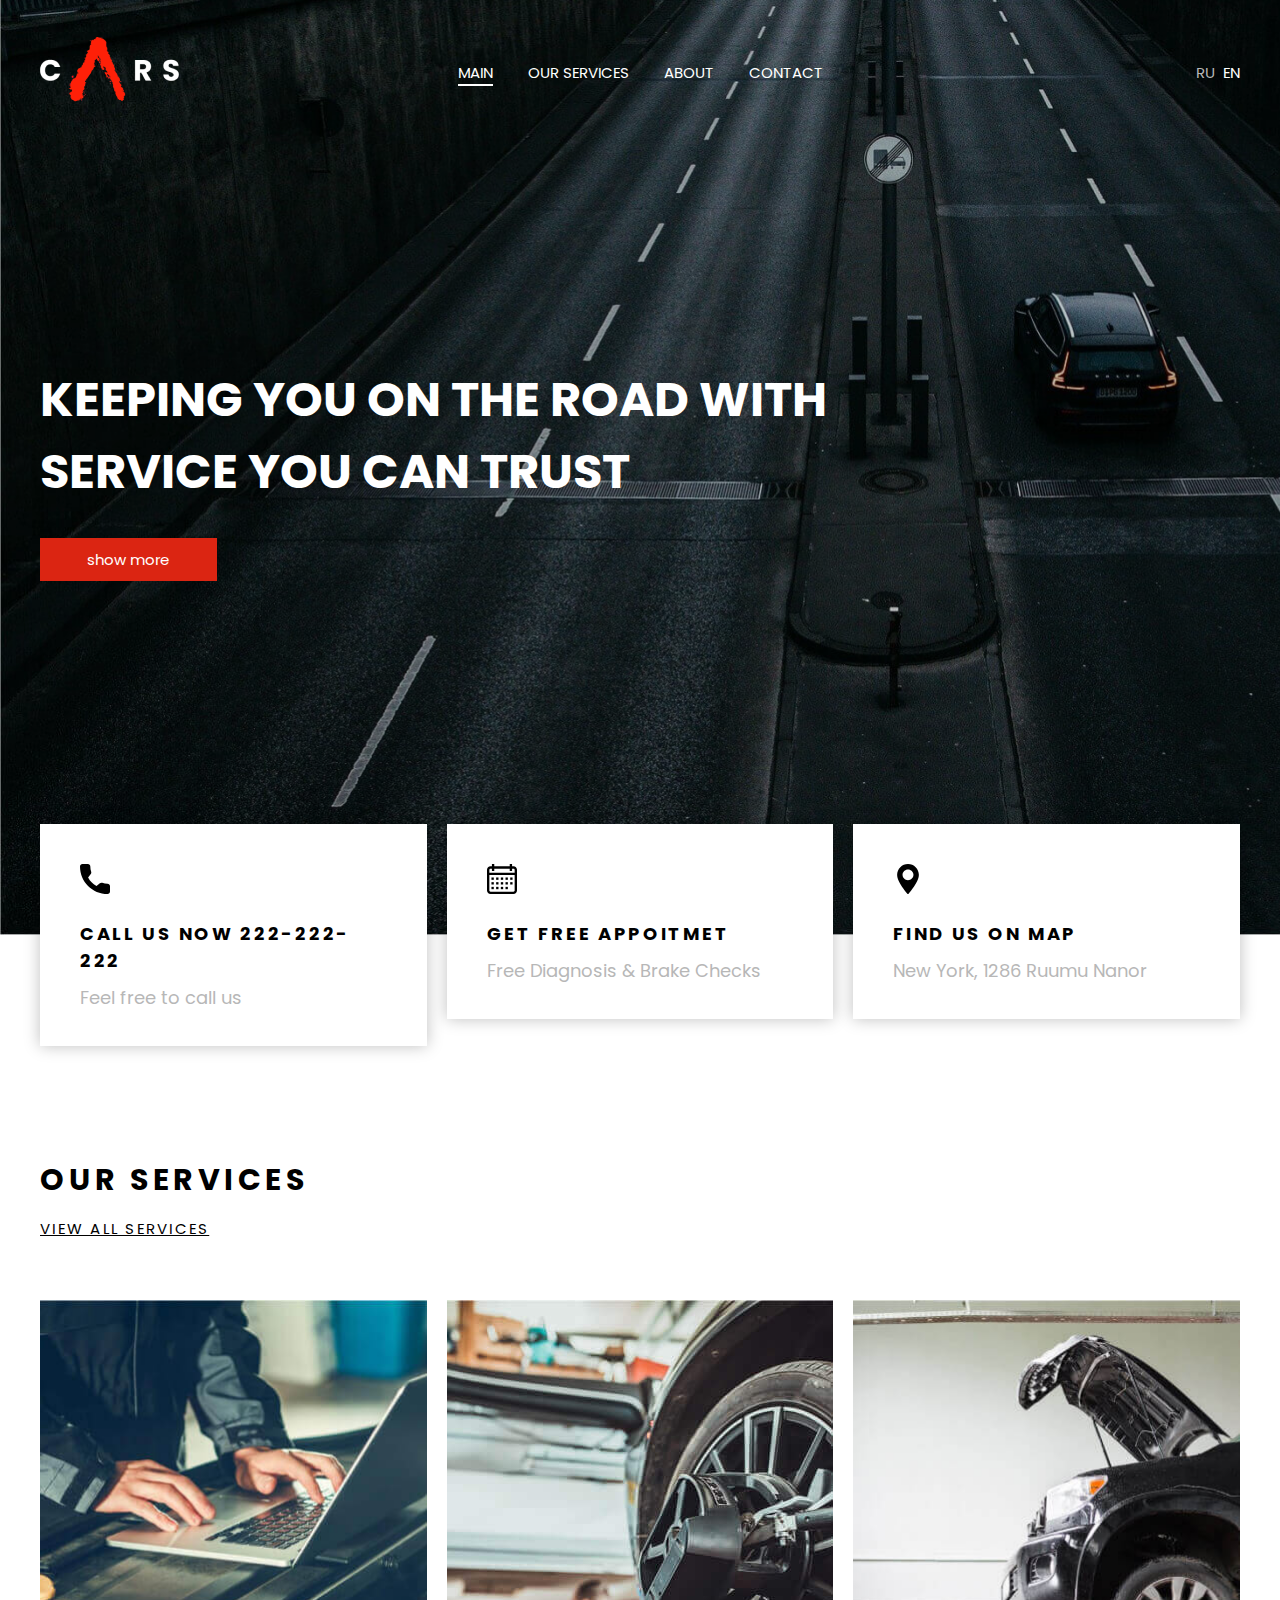
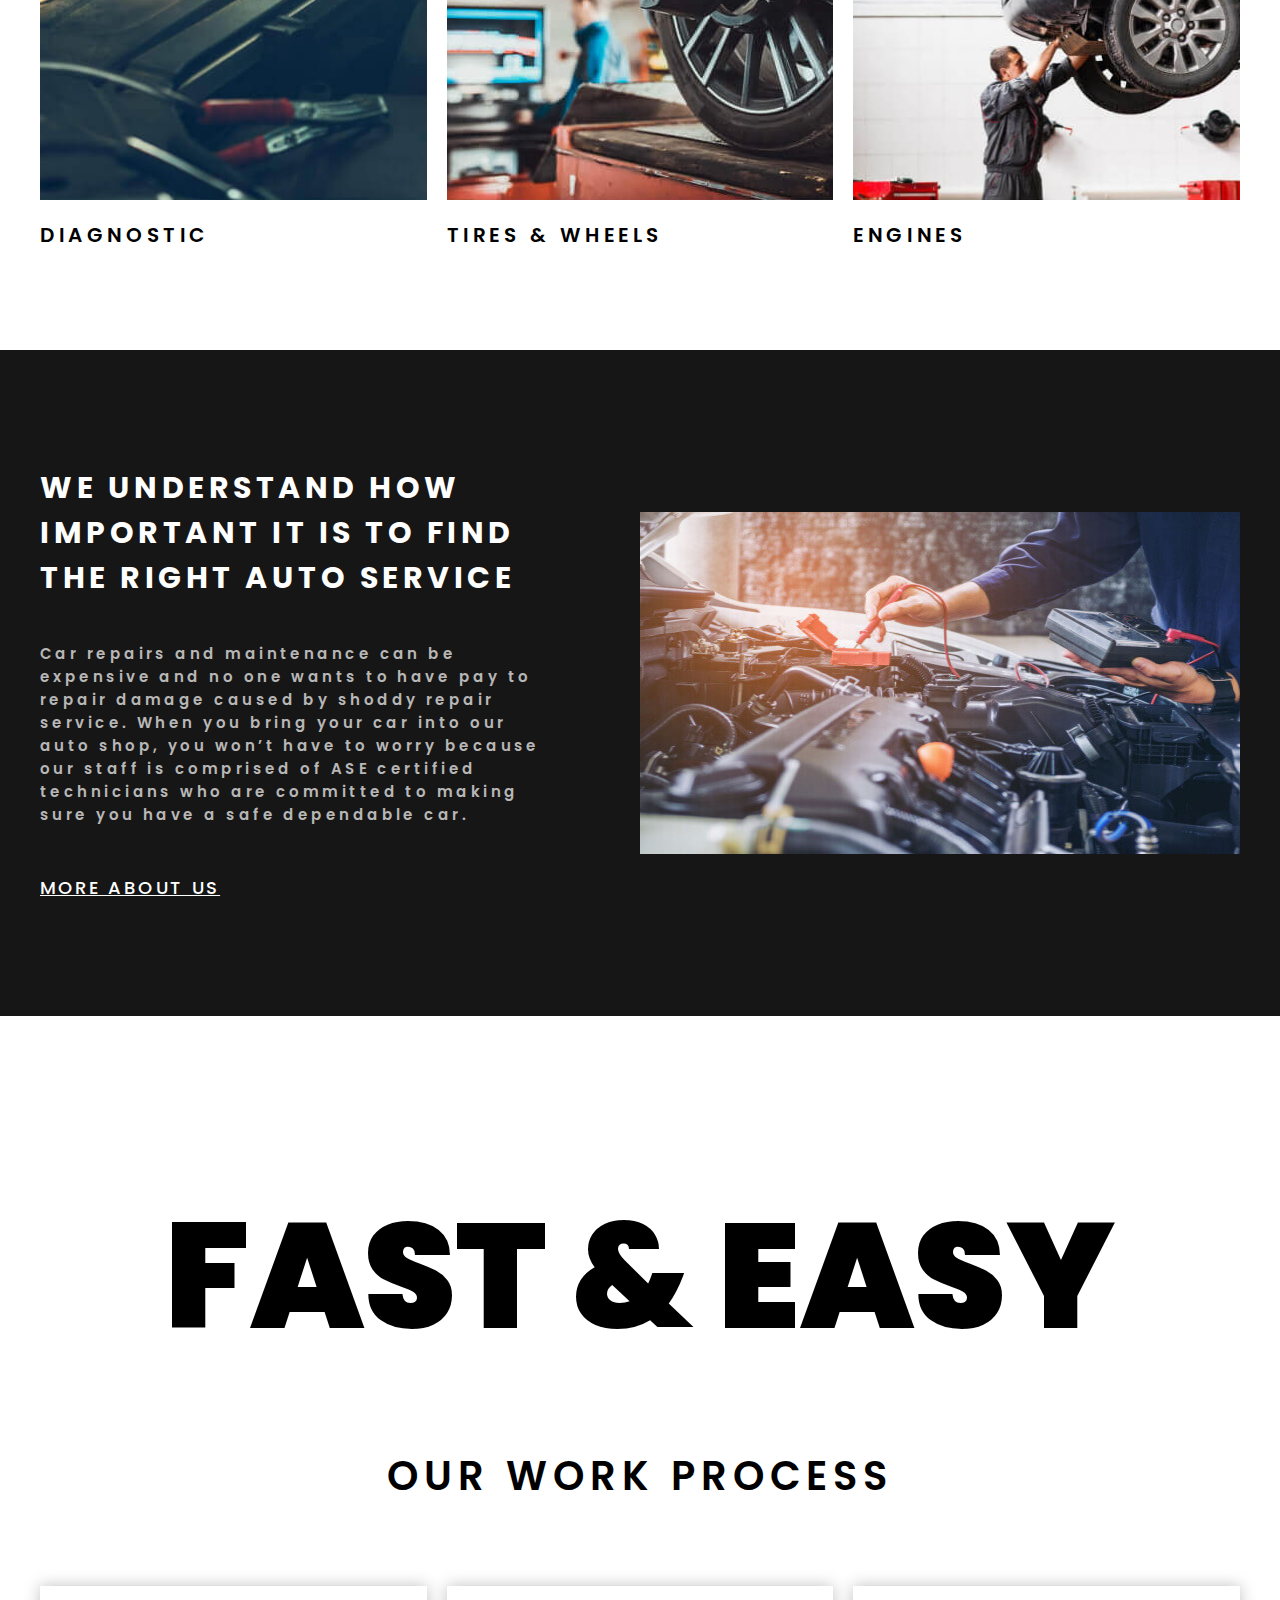
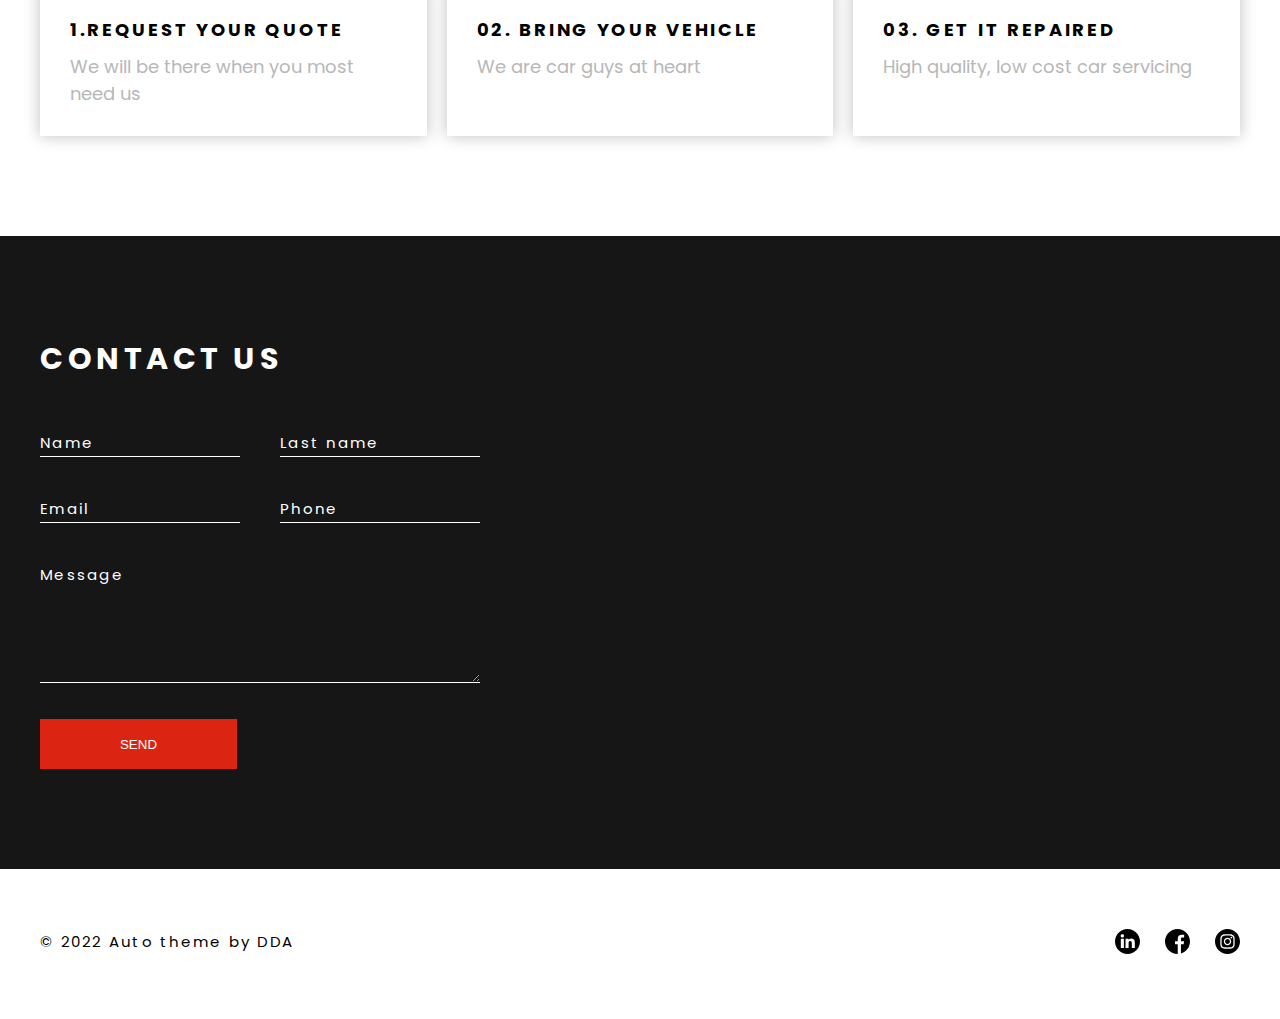
<file: index.html>
<!DOCTYPE html>
<html lang="en">
  <head>
    <meta charset="UTF-8" />
    <meta http-equiv="X-UA-Compatible" content="IE=edge" />
    <meta
      name="viewport"
      user-scalable="no"
      maximum-scale="1.0"
      minimum-scale="1.0"
      content="width=device-width, initial-scale=1.0"
    />
    <title>Car repair</title>
    <link
      rel="apple-touch-icon"
      sizes="180x180"
      href="img/apple-touch-icon.png"
    />
    <link
      rel="icon"
      type="image/png"
      sizes="32x32"
      href="img/favicon-32x32.png"
    />
    <link
      rel="icon"
      type="image/png"
      sizes="16x16"
      href="img/favicon-16x16.png"
    />
    <link rel="manifest" href="img/site.webmanifest" />
    <link rel="stylesheet" href="css/style.min.css" />
    <link rel="stylesheet" href="css/media.min.css" />
  </head>
  <body>
    <header class="header">
      <div class="container">
        <div class="header_wrapper">
          <div class="header_block">
            <a href="#!" class="header_logo">
              <img src="img/logo.png" alt="logo" />
            </a>
          </div>
          <!-- /header_block -->

          <nav class="nav">
            <a href="" class="nav_link active">Main</a>
            <a href="" class="nav_link">Our Services</a>
            <a href="" class="nav_link">About</a>
            <a href="" class="nav_link">Contact</a>
          </nav>
          <div class="header_block">
            <div class="header_lng">
              <a href="#!" class="header_lng_link">Ru</a>
              <a href="#!" class="header_lng_link active">En</a>
            </div>
          </div>
        </div>
        <!-- /header_wrapper -->
      </div>
      <!-- /container -->
    </header>
    <!-- /header -->

    <section class="intro" style="background-image: url('img/intro_bg.jpg')">
      <div class="container">
        <div class="intro_content">
          <div class="intro_block">
            <h1 class="intro_title">
              KEEPING YOU ON THE ROAD WITH SERVICE YOU CAN TRUST
            </h1>
            <a href="" class="btn">show more</a>
          </div>
        </div>
      </div>
    </section>
    <!-- /section_intro -->

    <section class="info">
      <div class="container">
        <div class="wrapper">
          <div class="block">
            <div class="info_item">
              <div class="info_img">
                <img src="img/phone.svg" alt="phone" />
              </div>
              <h4 class="info_title">CALL US NOW 222-222-222</h4>
              <p class="info_text">Feel free to call us</p>
            </div>
          </div>
          <!-- /block -->
          <div class="block">
            <div class="info_item">
              <div class="info_img">
                <img src="img/calendar.svg" alt="calendar" />
              </div>
              <h4 class="info_title">GET FREE APPOITMET</h4>
              <p class="info_text">Free Diagnosis & Brake Checks</p>
            </div>
          </div>
          <!-- /block -->
          <div class="block">
            <div class="info_item">
              <div class="info_img">
                <img src="img/map.svg" alt="map" />
              </div>
              <h4 class="info_title">FIND US ON MAP</h4>
              <p class="info_text">New York, 1286 Ruumu Nanor</p>
            </div>
          </div>
          <!-- /block -->
        </div>
        <!-- /wrapper -->
      </div>
      <!-- /container -->
    </section>
    <!-- /section_info -->
    <section class="section">
      <div class="container">
        <h2 class="block_title">OUR SERVICES</h2>
        <a href="#!" class="block_link">VIEW ALL SERVICES</a>
        <div class="wrapper">
          <div class="block">
            <a href="#!" class="services_item">
              <div
                class="services_content"
                style="background-image: url('img/diagnostic.jpg')"
              >
                <div class="services_content_item">
                  <div class="services_img">
                    <img src="img/add.svg" alt="add" />
                  </div>
                  <p class="services_text">
                    ANNUAL CHECKUPS FROM YOUR PHYSICIAN KEEP YOU IN GOOD HEALTH
                  </p>
                </div>
              </div>
              <h3 class="services_title">DIAGNOSTIC</h3>
            </a>
          </div>
          <div class="block">
            <a href="#!" class="services_item">
              <div
                class="services_content"
                style="background-image: url('img/tires.jpg')"
              >
                <div class="services_content_item">
                  <div class="services_img">
                    <img src="img/add.svg" alt="add" />
                  </div>
                  <p class="services_text">
                    ANNUAL CHECKUPS FROM YOUR PHYSICIAN KEEP YOU IN GOOD HEALTH
                  </p>
                </div>
              </div>
              <h3 class="services_title">TIRES & WHEELS</h3>
            </a>
          </div>
          <div class="block">
            <a href="#!" class="services_item">
              <div
                class="services_content"
                style="background-image: url('img/engine.jpg')"
              >
                <div class="services_content_item">
                  <div class="services_img">
                    <img src="img/add.svg" alt="add" />
                  </div>
                  <p class="services_text">
                    ANNUAL CHECKUPS FROM YOUR PHYSICIAN KEEP YOU IN GOOD HEALTH
                  </p>
                </div>
              </div>
              <h3 class="services_title">ENGINES</h3>
            </a>
          </div>
        </div>
      </div>
    </section>
    <!-- /section -->
    <section class="section about">
      <div class="container">
        <div class="about_wrapper">
          <div class="about_block">
            <h2 class="block_title text_white">
              WE UNDERSTAND HOW IMPORTANT IT IS TO FIND THE RIGHT AUTO SERVICE
            </h2>
            <p class="about_text">
              Car repairs and maintenance can be expensive and no one wants to
              have pay to repair damage caused by shoddy repair service. When
              you bring your car into our auto shop, you won’t have to worry
              because our staff is comprised of ASE certified technicians who
              are committed to making sure you have a safe dependable car.
            </p>
            <a href="#!" class="about_link">MORE ABOUT US</a>
          </div>
          <!-- /about_block  -->
          <img src="img/about.jpg" alt="#!" class="about_img" />
        </div>
        <!-- /about_wrapper  -->
      </div>
      <!-- /container  -->
    </section>
    <!-- /Section about  -->
    <section class="section process">
      <div class="container">
        <h2 class="process_title">FAST & EASY</h2>
        <h3 class="process_subtitle">our work process</h3>

        <div class="wrapper">
          <div class="block">
            <div class="process_item">
              <h4 class="info_title">1.Request your quote</h4>
              <p class="info_text">We will be there when you most need us</p>
            </div>
          </div>
          <div class="block">
            <div class="process_item">
              <h4 class="info_title">02. BRING YOUR VEHICLE</h4>
              <p class="info_text">We are car guys at heart</p>
            </div>
          </div>
          <div class="block">
            <div class="process_item">
              <h4 class="info_title">03. GET IT REPAIRED</h4>
              <p class="info_text">High quality, low cost car servicing</p>
            </div>
          </div>
        </div>
      </div>
      <!-- /container  -->
    </section>
    <!-- /Section process  -->
    <section class="contacts">
      <div class="container">
        <h2 class="block_title text_white">Contact us</h2>
        <form action="" class="contacts_form">
          <div class="form_row">
            <div class="form_group">
              <input type="text" class="input" placeholder=" " />
              <label for="" class="label">Name</label>
            </div>
            <div class="form_group">
              <input type="text" class="input" placeholder=" " />
              <label for="" class="label">Last name</label>
            </div>
          </div>
          <!-- /form_row  -->
          <div class="form_row">
            <div class="form_group">
              <input type="email" class="input" placeholder=" " />
              <label for="" class="label">Email</label>
            </div>
            <div class="form_group">
              <input type="tel" class="input" placeholder=" " />
              <label for="" class="label">Phone</label>
            </div>
          </div>
          <!-- /form_row  -->
          <div class="form_row">
            <div class="form_group">
              <textarea name="" placeholder=" " class="textarea"></textarea>
              <label for="" class="label"> Message </label>
            </div>
          </div>
          <!-- /form_row  -->
          <button class="btn text_upper" type="submit">Send</button>
        </form>
        <!-- /Contacts form  -->
      </div>
      <!-- /container  -->
    </section>
    <!-- /Section contacts  -->
    <footer class="footer">
      <div class="container">
        <div class="footer_wrapper">
          <p class="copyright">© 2022 Auto theme by DDA</p>
          <div class="footer_soc">
            <a
              href="https://www.drive.ru/"
              target="_blank"
              class="footer_soc_link"
            >
              <img src="img/linkedin.svg" alt="linkdn" class="soc_1" />
            </a>
            <a
              href="https://www.drive.ru/"
              target="_blank"
              class="footer_soc_link"
            >
              <img src="img/facebook.svg" alt="fcb" class="soc_2" />
            </a>
            <a
              href="https://www.drive.ru/"
              target="_blank"
              class="footer_soc_link"
            >
              <img src="img/instagram.svg" alt="instgrm" class="soc_3" />
            </a>
          </div>
        </div>
      </div>
    </footer>
  </body>
</html>
</file>
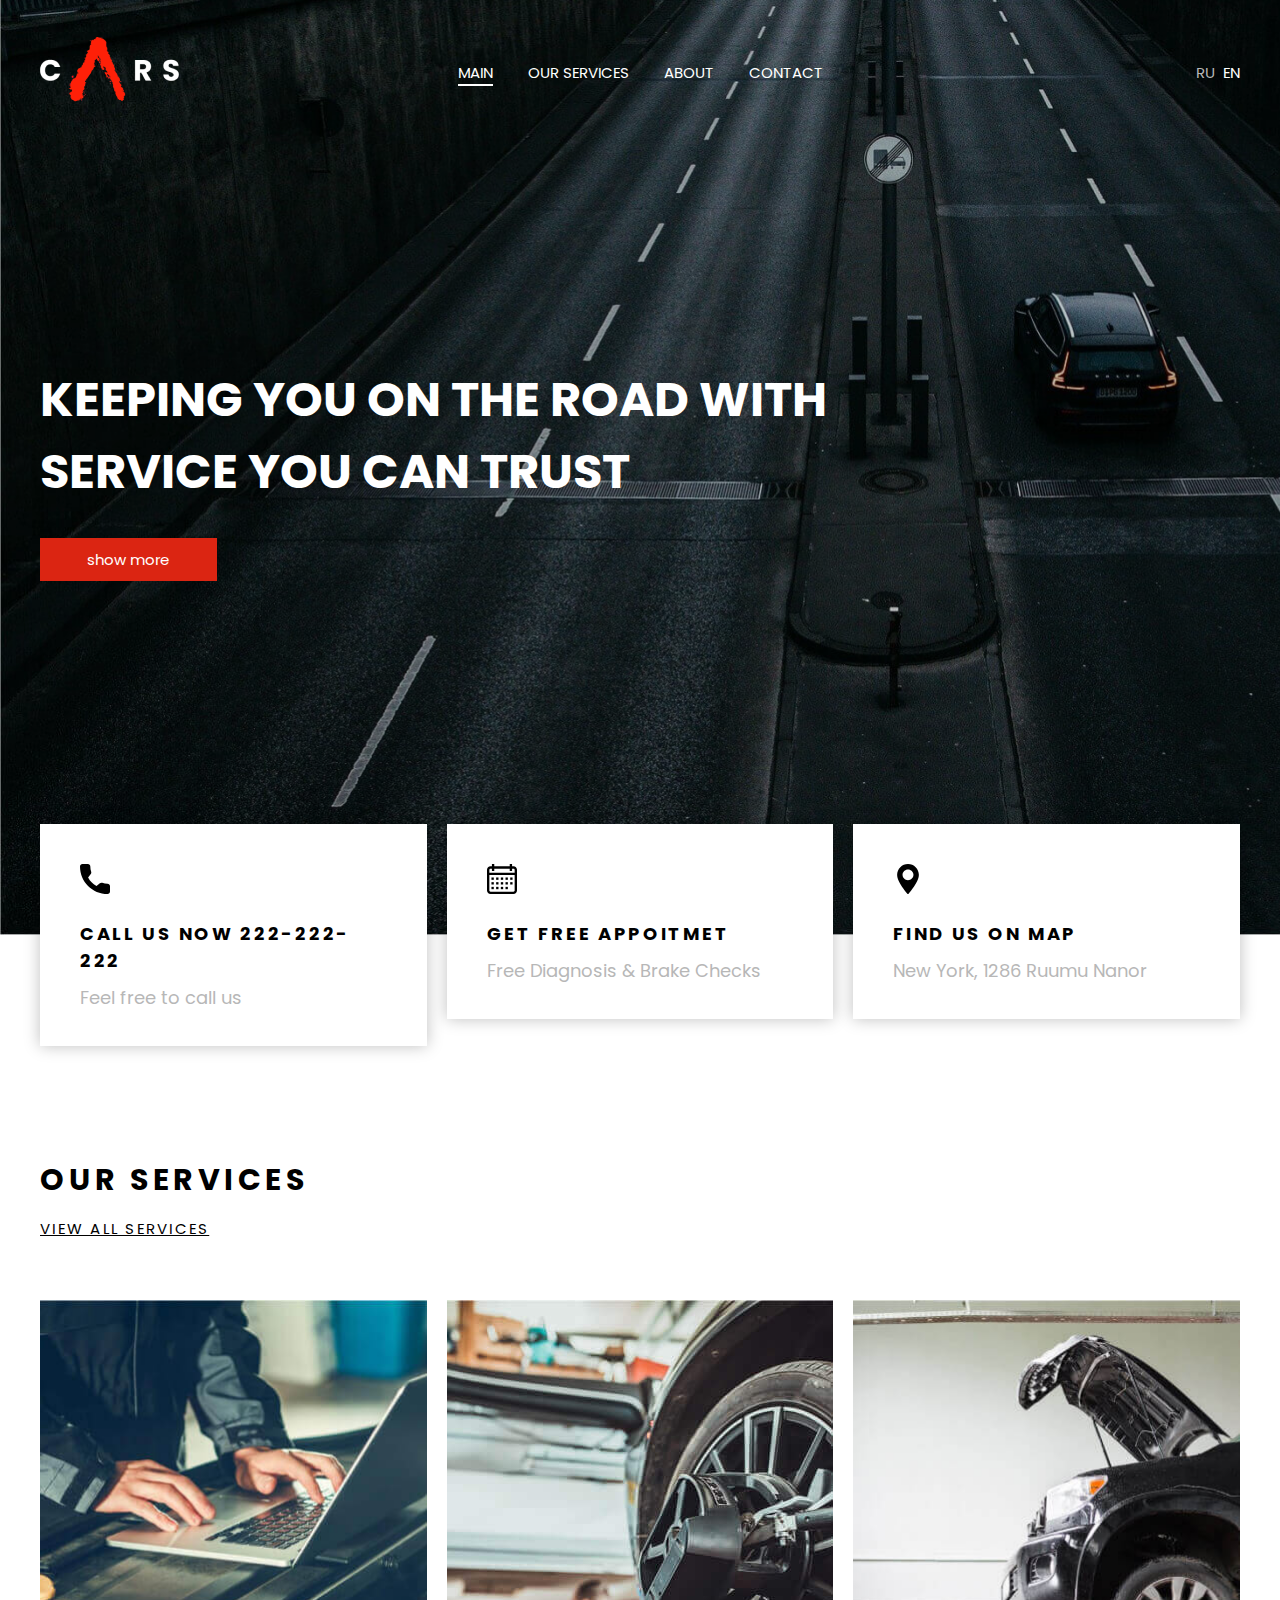
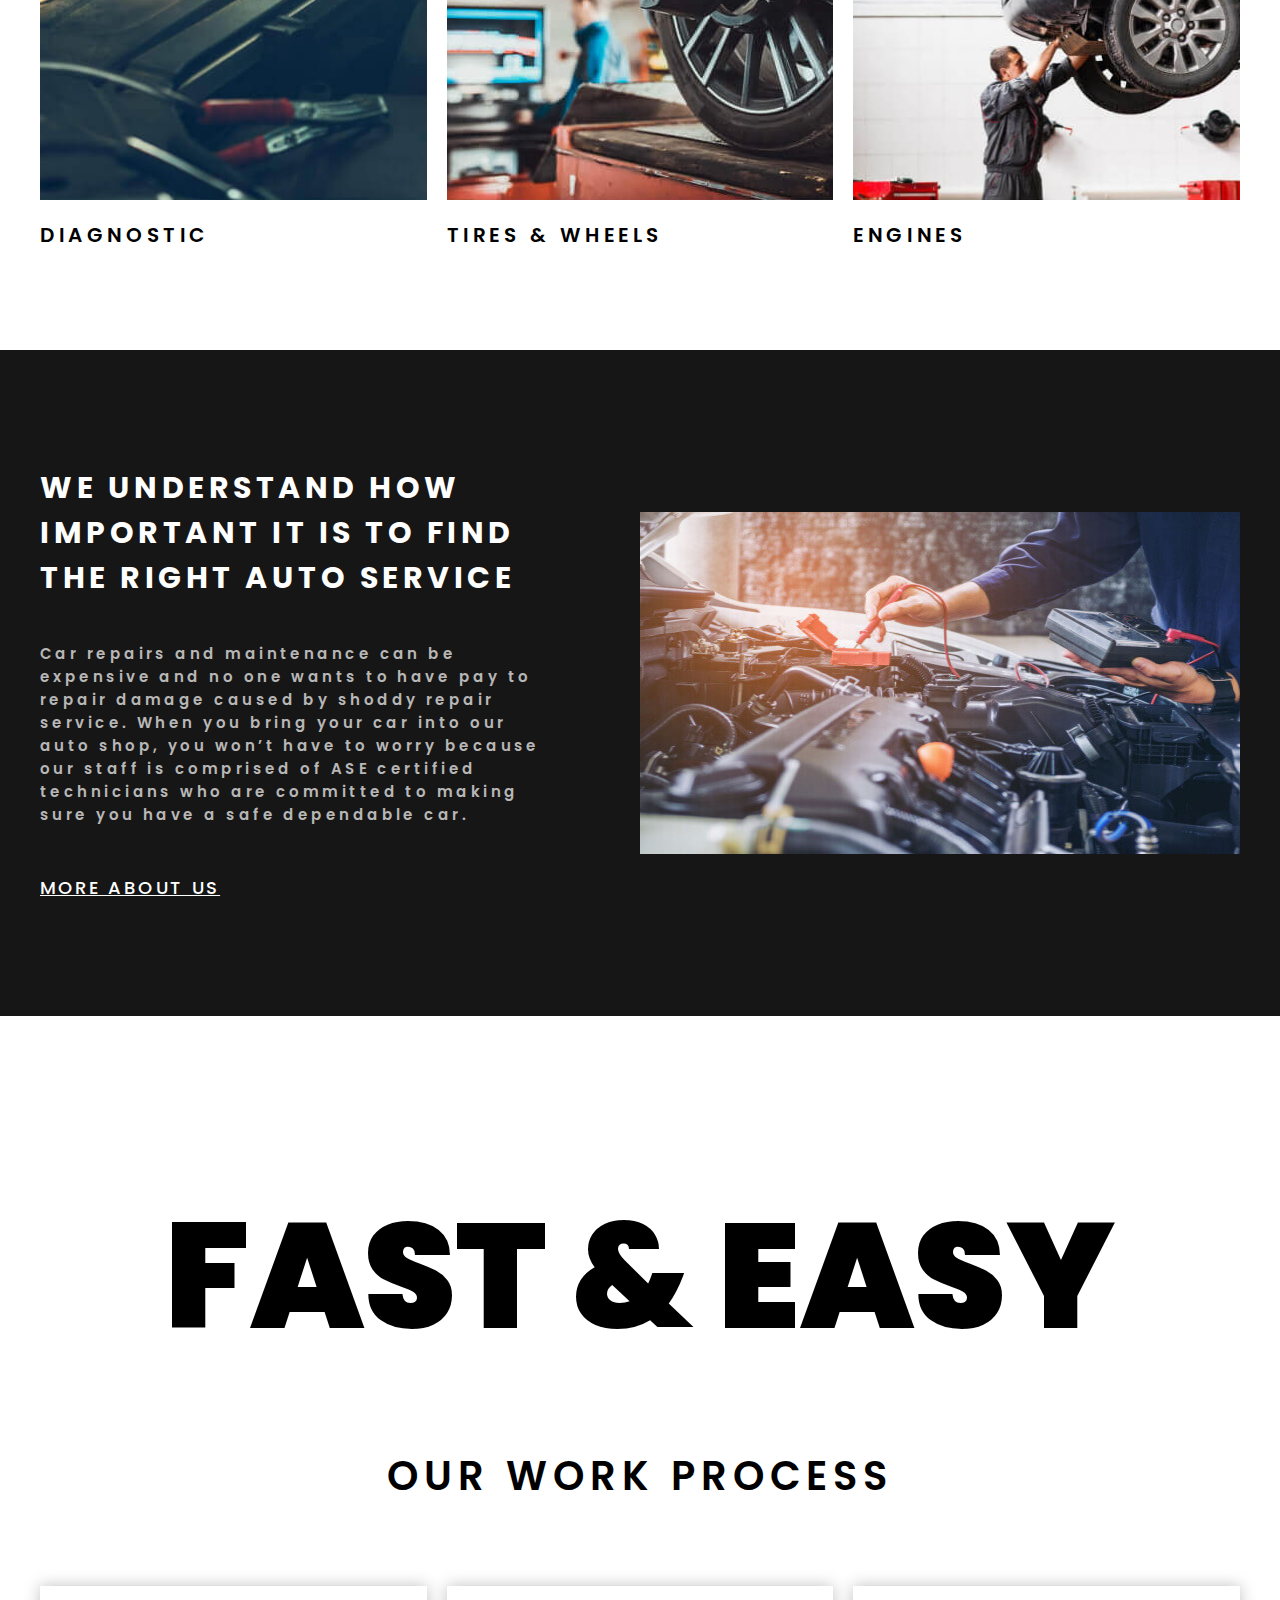
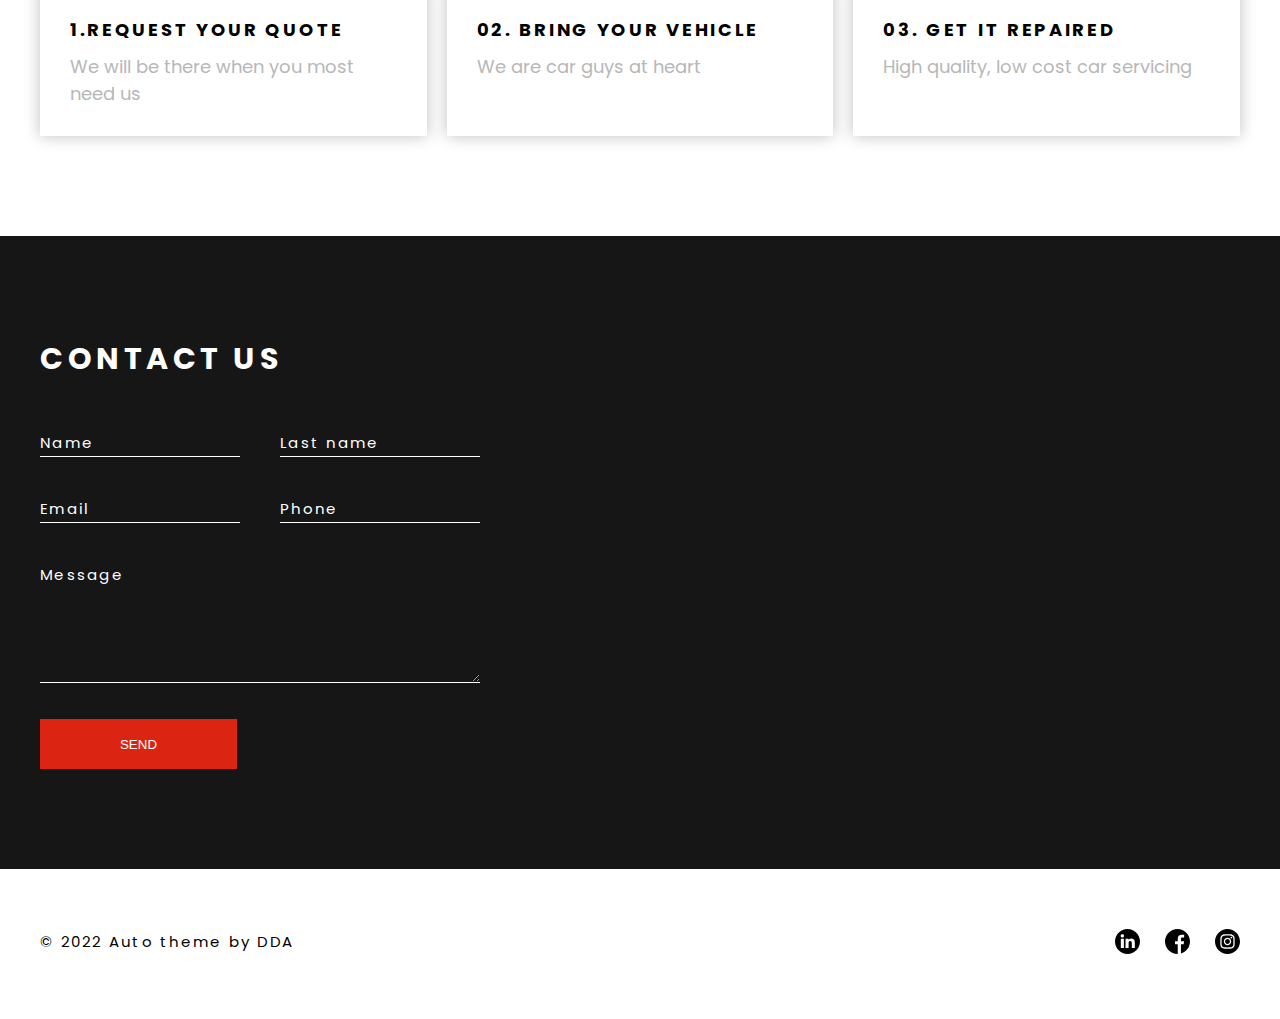
<file: index.min.html>
<!DOCTYPE html><html lang="en"> <head> <meta charset="UTF-8"/> <meta http-equiv="X-UA-Compatible" content="IE=edge"/> <meta name="viewport" user-scalable="no" maximum-scale="1.0" minimum-scale="1.0" content="width=device-width, initial-scale=1.0"/> <title>Car repair</title> <link rel="apple-touch-icon" sizes="180x180" href="img/apple-touch-icon.png"/> <link rel="icon" type="image/png" sizes="32x32" href="img/favicon-32x32.png"/> <link rel="icon" type="image/png" sizes="16x16" href="img/favicon-16x16.png"/> <link rel="manifest" href="img/site.webmanifest"/> <link rel="stylesheet" href="css/style.min.css"/> <link rel="stylesheet" href="css/media.min.css"/> </head> <body> <header class="header"> <div class="container"> <div class="header_wrapper"> <div class="header_block"> <a href="#!" class="header_logo"> <img src="img/logo.png" alt="logo"/> </a> </div><nav class="nav"> <a href="" class="nav_link active">Main</a> <a href="" class="nav_link">Our Services</a> <a href="" class="nav_link">About</a> <a href="" class="nav_link">Contact</a> </nav> <div class="header_block"> <div class="header_lng"> <a href="#!" class="header_lng_link">Ru</a> <a href="#!" class="header_lng_link active">En</a> </div></div></div></div></header> <section class="intro" style="background-image: url('img/intro_bg.jpg')"> <div class="container"> <div class="intro_content"> <div class="intro_block"> <h1 class="intro_title"> KEEPING YOU ON THE ROAD WITH SERVICE YOU CAN TRUST </h1> <a href="" class="btn">show more</a> </div></div></div></section> <section class="info"> <div class="container"> <div class="wrapper"> <div class="block"> <div class="info_item"> <div class="info_img"> <img src="img/phone.svg" alt="phone"/> </div><h4 class="info_title">CALL US NOW 222-222-222</h4> <p class="info_text">Feel free to call us</p></div></div><div class="block"> <div class="info_item"> <div class="info_img"> <img src="img/calendar.svg" alt="calendar"/> </div><h4 class="info_title">GET FREE APPOITMET</h4> <p class="info_text">Free Diagnosis & Brake Checks</p></div></div><div class="block"> <div class="info_item"> <div class="info_img"> <img src="img/map.svg" alt="map"/> </div><h4 class="info_title">FIND US ON MAP</h4> <p class="info_text">New York, 1286 Ruumu Nanor</p></div></div></div></div></section> <section class="section"> <div class="container"> <h2 class="block_title">OUR SERVICES</h2> <a href="#!" class="block_link">VIEW ALL SERVICES</a> <div class="wrapper"> <div class="block"> <a href="#!" class="services_item"> <div class="services_content" style="background-image: url('img/diagnostic.jpg')" > <div class="services_content_item"> <div class="services_img"> <img src="img/add.svg" alt="add"/> </div><p class="services_text"> ANNUAL CHECKUPS FROM YOUR PHYSICIAN KEEP YOU IN GOOD HEALTH </p></div></div><h3 class="services_title">DIAGNOSTIC</h3> </a> </div><div class="block"> <a href="#!" class="services_item"> <div class="services_content" style="background-image: url('img/tires.jpg')" > <div class="services_content_item"> <div class="services_img"> <img src="img/add.svg" alt="add"/> </div><p class="services_text"> ANNUAL CHECKUPS FROM YOUR PHYSICIAN KEEP YOU IN GOOD HEALTH </p></div></div><h3 class="services_title">TIRES & WHEELS</h3> </a> </div><div class="block"> <a href="#!" class="services_item"> <div class="services_content" style="background-image: url('img/engine.jpg')" > <div class="services_content_item"> <div class="services_img"> <img src="img/add.svg" alt="add"/> </div><p class="services_text"> ANNUAL CHECKUPS FROM YOUR PHYSICIAN KEEP YOU IN GOOD HEALTH </p></div></div><h3 class="services_title">ENGINES</h3> </a> </div></div></div></section> <section class="section about"> <div class="container"> <div class="about_wrapper"> <div class="about_block"> <h2 class="block_title text_white"> WE UNDERSTAND HOW IMPORTANT IT IS TO FIND THE RIGHT AUTO SERVICE </h2> <p class="about_text"> Car repairs and maintenance can be expensive and no one wants to have pay to repair damage caused by shoddy repair service. When you bring your car into our auto shop, you won’t have to worry because our staff is comprised of ASE certified technicians who are committed to making sure you have a safe dependable car. </p><a href="#!" class="about_link">MORE ABOUT US</a> </div><img src="img/about.jpg" alt="#!" class="about_img"/> </div></div></section> <section class="section process"> <div class="container"> <h2 class="process_title">FAST & EASY</h2> <h3 class="process_subtitle">our work process</h3> <div class="wrapper"> <div class="block"> <div class="process_item"> <h4 class="info_title">1.Request your quote</h4> <p class="info_text">We will be there when you most need us</p></div></div><div class="block"> <div class="process_item"> <h4 class="info_title">02. BRING YOUR VEHICLE</h4> <p class="info_text">We are car guys at heart</p></div></div><div class="block"> <div class="process_item"> <h4 class="info_title">03. GET IT REPAIRED</h4> <p class="info_text">High quality, low cost car servicing</p></div></div></div></div></section> <section class="contacts"> <div class="container"> <h2 class="block_title text_white">Contact us</h2> <form action="" class="contacts_form"> <div class="form_row"> <div class="form_group"> <input type="text" class="input" placeholder=" "/> <label for="" class="label">Name</label> </div><div class="form_group"> <input type="text" class="input" placeholder=" "/> <label for="" class="label">Last name</label> </div></div><div class="form_row"> <div class="form_group"> <input type="email" class="input" placeholder=" "/> <label for="" class="label">Email</label> </div><div class="form_group"> <input type="tel" class="input" placeholder=" "/> <label for="" class="label">Phone</label> </div></div><div class="form_row"> <div class="form_group"> <textarea name="" placeholder=" " class="textarea"></textarea> <label for="" class="label"> Message </label> </div></div><button class="btn text_upper" type="submit">Send</button> </form> </div></section> <footer class="footer"> <div class="container"> <div class="footer_wrapper"> <p class="copyright">© 2022 Auto theme by DDA</p><div class="footer_soc"> <a href="https://www.drive.ru/" target="_blank" class="footer_soc_link" > <img src="img/linkedin.svg" alt="linkdn" class="soc_1"/> </a> <a href="https://www.drive.ru/" target="_blank" class="footer_soc_link" > <img src="img/facebook.svg" alt="fcb" class="soc_2"/> </a> <a href="https://www.drive.ru/" target="_blank" class="footer_soc_link" > <img src="img/instagram.svg" alt="instgrm" class="soc_3"/> </a> </div></div></div></footer> </body></html>
</file>
<file: css/style.min.css>
@import "https://fonts.googleapis.com/css2?family=Cookie&family=Poppins:wght@400;600;700;900&display=swap";*,::before,::after{box-sizing:border-box}body{font-family:"Cookie",cursive;font-family:Poppins,sans-serif;margin:0;font-size:15px}h1,h2,h3,h4,h5,h6{margin:0}p{margin:0 0 5px}.container{max-width:1230px;width:100%;padding:0 15px;margin:0 auto}.btn{color:#fff;width:197px;height:50px;text-decoration:none;background:#db2512;padding:11px 47px;transition:.2s ease;cursor:pointer;outline:0;border:0}.btn:hover{background-color:#8d180b}.header{margin-top:22px;width:100%;position:absolute;left:0;top:0;z-index:3}.header_wrapper{height:100px;display:flex;align-items:center;justify-content:space-between}.header_block{width:20%}.header_logo{display:inline-block}.header_logo img{height:65px}.nav{display:flex}.nav_link{text-decoration:none;text-transform:uppercase;color:#fff;margin-right:35px;position:relative}.nav_link::after{width:100%;height:2px;background-color:#fff;top:100%;left:0;content:"";position:absolute;opacity:0;transition:.9s}.nav_link:last-child{margin-right:0}.header_lng_link:hover{color:#fff}.nav_link:hover::after{opacity:1}.nav_link.active::after{opacity:1}.header_lng{display:flex;text-transform:uppercase;justify-content:end}.header_lng_link{text-decoration:none;color:#b7b7b7;margin-right:8px;transition:.3s ease}.header_lng_link.active{color:#fff;margin-right:0}.intro{background-repeat:no-repeat;background-size:cover;position:relative}.intro::after{width:100%;height:100%;position:absolute;top:0;left:0;background-color:#000;opacity:.2;content:""}.intro_content{height:935px;display:flex;align-items:center;position:relative;z-index:2}.intro_title{line-height:1.5;max-width:790px;color:#fff;font-weight:700;font-size:48px;margin-bottom:40px;text-transform:uppercase}.section{margin-bottom:100px}.section.process{padding-top:50px}.info{transform:translateY(-50%)}.info_item{background-color:#fff;box-shadow:0 0 15px rgba(0,0,0,0.25);padding:40px 40px 30px}.info_img{margin-bottom:20px}.info_img img{height:30px}.info_title{margin-bottom:10px;font-size:18px;letter-spacing:.15em;text-transform:uppercase}.info_text{font-size:18px;color:#b7b7b7}.block_title{font-weight:700;font-size:30px;margin-bottom:15px;line-height:150%;letter-spacing:.15em;color:#000;text-transform:uppercase}.block_title.text_white{color:#fff;margin-bottom:42px;text-transform:uppercase}.block_link{display:inline-block;margin-bottom:60px;letter-spacing:.15em;color:#000;text-transform:uppercase}.block_link:hover{text-decoration:none}.wrapper{display:flex;margin:0 -10px}.block{width:33.33%;padding:0 10px}.text_upper{text-transform:uppercase}.services_item{text-decoration:none}.services_item:hover .services_content_item{opacity:1}.services_item:hover .services_content::after{opacity:.7}.services_content{height:500px;background-repeat:no-repeat;background-size:cover;margin-bottom:20px;position:relative}.services_content::after{width:100%;height:100%;background-color:#000;opacity:0;position:absolute;top:0;left:0;content:"";transition:.7s ease}.services_content_item{position:absolute;top:0;left:0;width:100%;height:100%;opacity:0;z-index:2;transition:.7s ease}.services_img{width:100px;height:100px;border-radius:50%;display:flex;align-items:center;justify-content:center;position:absolute;background-color:#db2512;top:50%;left:50%;transform:translate(-50%,-50%)}.services_img:hover{background-color:#8e1414;transition:.5s ease}.services_text{max-width:270px;font-weight:600;font-size:18px;color:#fff;letter-spacing:.23em;position:absolute;left:30px;bottom:20px}.services_text:hover{color:#de4f02;transition:.5s ease;text-transform:uppercase}.services_title{font-weight:600;font-size:20px;letter-spacing:.23em;color:#000;text-transform:uppercase}.about{padding:115px 0;background:#171616}.about_wrapper{display:flex;justify-content:space-between;align-items:center}.about_block{max-width:505px}.about_text{font-weight:600;letter-spacing:.23em;color:#b7b7b7;margin-bottom:48px}.about_link{font-weight:500;font-size:18px;color:#fff;letter-spacing:.15em;text-transform:uppercase;margin-bottom:116px}.about_link:hover{text-decoration:none}.about_img{width:600px;height:342px}.process_title{font-size:148px;font-weight:900;text-align:center;text-transform:uppercase;margin-bottom:58px}.process_subtitle{font-weight:600;font-size:40px;text-align:center;letter-spacing:.15em;text-transform:uppercase;margin-bottom:80px}.process_item{padding:30px 30px 15px;height:100%;min-height:150px;background:#fff;box-shadow:0 0 15px rgba(0,0,0,0.25)}.contacts{padding:100px 0;background-color:#171616}.contacts .block_title{margin-bottom:40px}.contacts_form{max-width:440px}.form_row{margin:0 -20px;display:flex}.form_group{margin-bottom:30px;padding:0 20px;flex:1;position:relative}.input:focus + .label{transform:translateY(-25px);font-size:12px}.input:not(:placeholder-shown) + .label{transform:translateY(-25px);font-size:12px}.input{width:100%;padding:9px 0;outline:0;border:0;font-size:15px;font-family:"Poppins" sans-serif;letter-spacing:.15em;color:#fff;border-bottom:1px solid #fff;background-color:transparent}.label{letter-spacing:.15em;color:#fff;position:absolute;top:10px;left:20px;pointer-events:none;transition:all .2s ease}.textarea{min-height:130px;width:100%;padding:9px 0;resize:vertical;outline:0;border:0;font-size:15px;font-family:"Poppins" sans-serif;letter-spacing:.15em;color:#fff;border-bottom:1px solid #fff;background-color:transparent}.textarea:focus + .label{transform:translateY(-25px);font-size:12px}.textarea:not(:placeholder-shown) + .label{transform:translateY(-25px);font-size:12px}.footer_wrapper{height:150px;display:flex;align-items:center;justify-content:space-between}.footer_soc_link{text-decoration:none;margin-right:21px}.footer_soc_link:last-child{margin-right:0}.copyright{letter-spacing:.15em}
</file>
<file: css/media.min.css>
@media (max-width: 1260px){.info_item{padding:30px}.info_title{font-size:16px}.info_text{font-size:14px}}@media (max-width: 1080px){.info_title{letter-spacing:unset}.about_block{padding-right:30px}.services_content{height:400px}}@media (max-width: 992px){.section{margin-bottom:30px}.header_logo img{height:55px}.intro_title{font-size:34px;margin-top:150px}.intro_block{text-align:center}.intro_content{height:530px;justify-content:center}.info_item{padding:20px}.about_wrapper{flex-direction:column}.about_block{padding-right:0;margin-bottom:20px}.about_link{font-size:14px}.block_title{text-align:center}.block_link{display:flex;justify-content:center}.about_img{height:auto;max-width:100%}.services_content{height:300px}.services_content_item{display:none}.services_content::after{display:none}.process_title{font-size:100px}.section.process{padding-top:0}.process_subtitle{margin-bottom:30px}.process_item{min-height:auto;padding:20px 20px 12px;text-align:center}.contacts_form{margin:0 auto}.contacts{text-align:center;padding:30px}}@media (max-width: 850px){.section{padding:30px 0}.intro_title{margin-top:150px}.info{transform:translateY(-75px);margin-bottom:-50px}.wrapper{flex-wrap:wrap}.block{width:100%;margin-bottom:20px}.block_title{text-align:center}.block_link{display:flex;margin-bottom:15px;justify-content:center}.info_item{text-align:center}.services_content{height:450px;margin:50px 50px 25px;background-position:center}.services_title{text-align:center;color:#b7b7b7}.contacts{padding:30px}.contacts_form{margin:0 auto}}@media (max-width: 768px){.nav{display:none}.about_img{padding:0 28px}.process_title{font-size:50px;margin:0}.process_subtitle{font-size:50px}.services_content{height:400px}.contacts{padding:30px}}@media (max-width: 590px){.about_link{display:flex;justify-content:center;margin-bottom:20px}}@media (max-width: 560px){.process_title{font-size:50px}.process_subtitle{font-size:20px}.footer_wrapper{height:auto;padding:30px 0;flex-direction:column}.about_link{display:flex;justify-content:center;margin-bottom:20px}.copyright{margin-bottom:20px}.contacts{padding:25px}.services_content{height:300px}.btn{padding:10px 30px}.text_upper{padding:10px 30px}}@media (max-width: 547px){.header{margin-top:-10px}.header_logo img{height:50px}.intro_title{margin-bottom:25px;margin-top:20px;font-size:25px}.info_item{padding:10px}.section{padding:0;margin-bottom:20px}.block_title{font-size:25px}.process_title{font-size:40px}.block_title.text_white{margin-top:20px}.services_content{height:300px}.about_img{margin-bottom:10px}.about_link{display:flex;justify-content:center}.btn{padding:10px 20px}.text_upper{padding:10px 20px}.form_row{flex-direction:column}.contacts{padding:30px}}@media (max-width: 440px){.header{margin-top:0}.header_logo img{height:30px}.header_lng_link{font-size:10px}.services_content{height:250px;margin:10px 20px;background-position:center}.services_title{font-size:12px}.btn{padding:10px 15px}.btn .text_upper{padding:1px}.copyright{font-size:10px}.about_img{padding:0 10px}.process_title{font-size:20px}.process_subtitle{font-size:12px}.info_title{font-size:10px}.info_text{font-size:8px}.block_title{font-size:20px}.block_title.text_white{margin-bottom:30px}.contacts_form{font-size:10px}.input{font-size:10px}.form_row{flex-direction:column}}@media (max-width: 325px){.intro_title{font-size:20px;margin-top:0}.btn{font-size:12px}.services_content{height:150px}.services_title{font-size:12px}.block_title.text_white{font-size:15px;margin-bottom:30px}.about_text{font-size:10px;margin-bottom:10px}.about_img{padding:0 10px}.about_link{font-size:12px;margin-bottom:0}.text_upper{width:100px;height:35px}}
</file>
